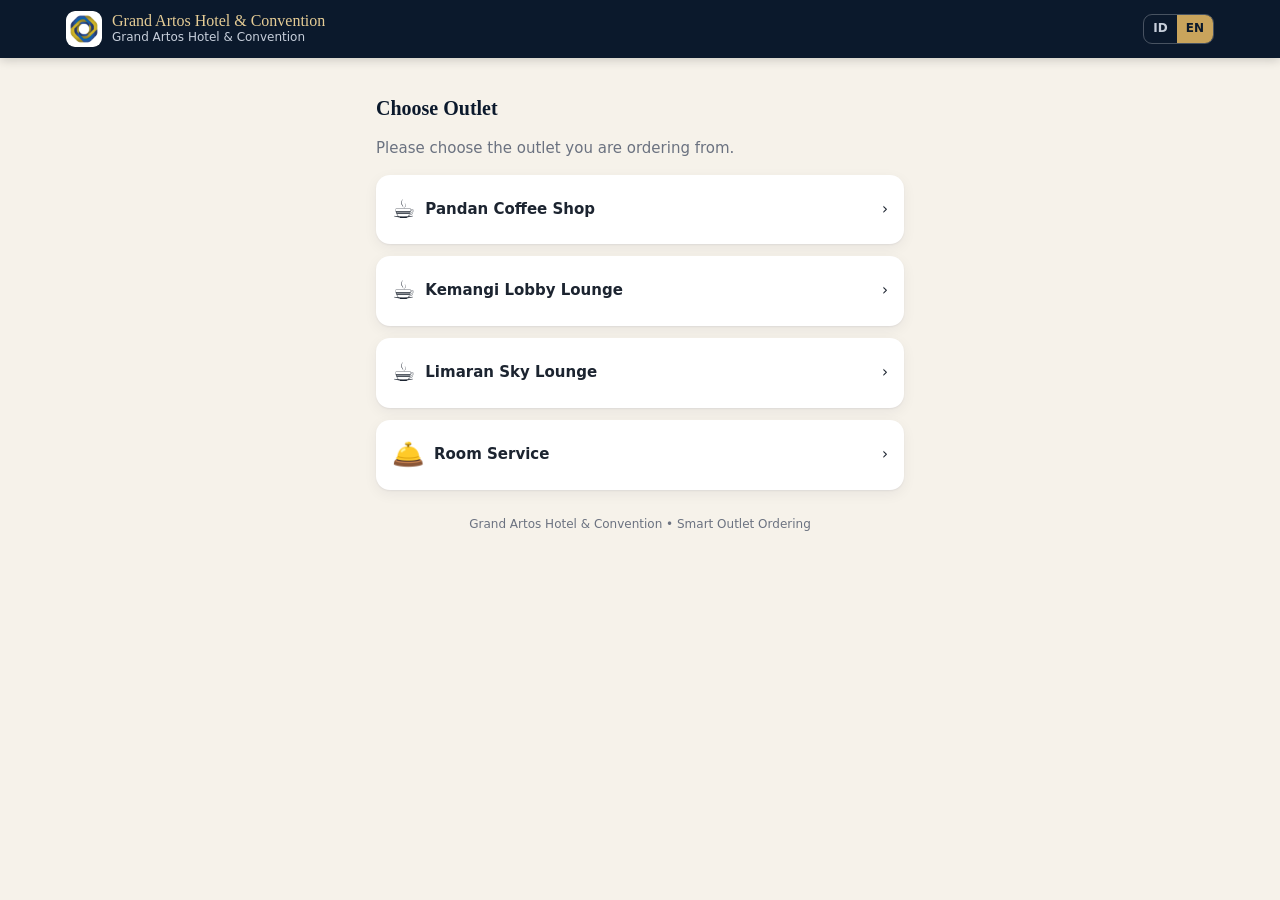
<file: index.html>
<!doctype html>
<html lang="id">
<head>
  <meta charset="utf-8">
  <meta name="viewport" content="width=device-width, initial-scale=1, viewport-fit=cover">
  <meta name="theme-color" content="#0b192c">
  <meta name="description" content="Pesan menu Grand Artos Hotel & Convention langsung dari HP Anda.">
  <meta name="format-detection" content="telephone=no">
  <title>Smart Outlet Ordering — Grand Artos Hotel & Convention</title>
  <link rel="icon" href="assets/icons/favicon.ico?v=2" sizes="any">
  <link rel="icon" type="image/png" sizes="32x32" href="assets/icons/favicon-32.png?v=2">
  <link rel="apple-touch-icon" href="assets/icons/apple-touch-icon.png?v=2">
  <link rel="stylesheet" href="assets/css/app.css?v=1.2.3">
</head>
<body>
  <noscript>
    <div style="padding:24px;text-align:center">Aktifkan JavaScript untuk memesan. / Please enable JavaScript to order.</div>
  </noscript>

  <div id="app">
    <div class="guest-hero"><div class="container"><div class="skeleton" style="height:22px;width:60%"></div></div></div>
    <div class="container" style="padding-top:16px">
      <div class="skeleton" style="height:96px;margin-bottom:12px"></div>
      <div class="skeleton" style="height:96px;margin-bottom:12px"></div>
      <div class="skeleton" style="height:96px"></div>
    </div>
  </div>

  <footer class="public-footer" id="publicFooter">Grand Artos Hotel &amp; Convention • Smart Outlet Ordering</footer>

  <div id="modalRoot"></div>
  <div class="toast-wrap" id="toastRoot" aria-live="polite"></div>

  <script src="assets/js/guest.js?v=1.2.3" defer></script>
</body>
</html>
</file>
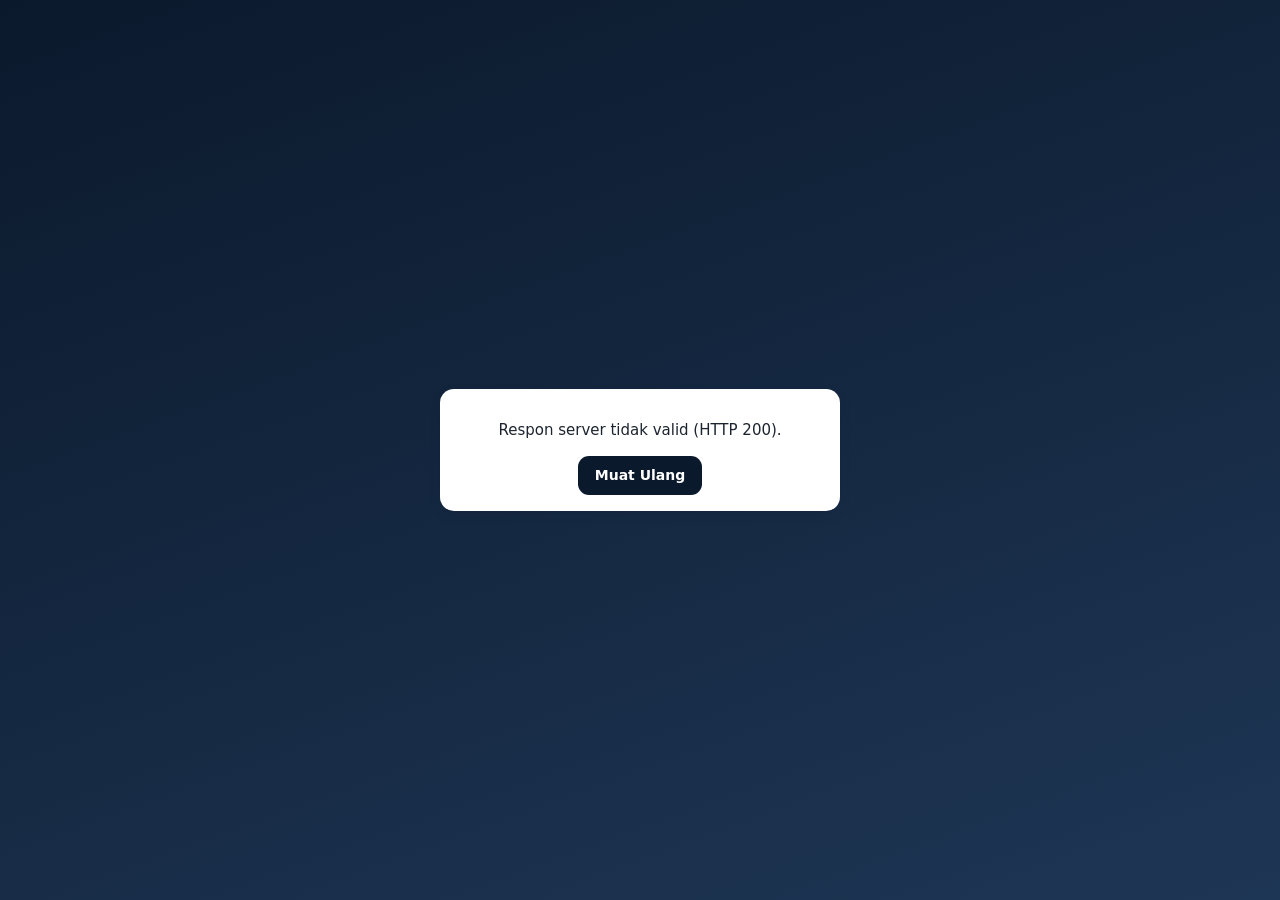
<file: staff.html>
<!doctype html>
<html lang="id">
<head>
  <meta charset="utf-8">
  <meta name="viewport" content="width=device-width, initial-scale=1, viewport-fit=cover">
  <meta name="robots" content="noindex, nofollow">
  <meta name="theme-color" content="#0b192c">
  <meta name="mobile-web-app-capable" content="yes">
  <meta name="apple-mobile-web-app-capable" content="yes">
  <meta name="apple-mobile-web-app-status-bar-style" content="black-translucent">
  <meta name="apple-mobile-web-app-title" content="GAHC Kasir">
  <title>GAHC Smart Order — Monitor Kasir</title>
  <link rel="manifest" href="manifest-staff.json">
  <link rel="icon" href="assets/icons/favicon.ico?v=2" sizes="any">
  <link rel="icon" type="image/png" sizes="32x32" href="assets/icons/favicon-32.png?v=2">
  <link rel="apple-touch-icon" href="assets/icons/apple-touch-icon.png?v=2">
  <link rel="stylesheet" href="assets/css/app.css?v=1.2.3">
</head>
<body>
  <noscript><div style="padding:24px;text-align:center">Aktifkan JavaScript untuk membuka dashboard.</div></noscript>
  <div id="app">
    <div class="login-wrap"><div class="spinner" style="color:#fff;width:28px;height:28px"></div></div>
  </div>
  <div id="modalRoot"></div>
  <div class="toast-wrap" id="toastRoot" aria-live="polite"></div>
  <div id="printArea"></div>
  <script src="assets/js/staff.js?v=1.2.3" defer></script>
</body>
</html>
</file>
<file: assets/css/app.css>
/* =====================================================================
   GAHC Smart Outlet Ordering — Stylesheet (tanpa dependency eksternal)
   ===================================================================== */
:root {
  --navy: #0b192c;
  --navy-2: #13263f;
  --navy-3: #1e3655;
  --gold: #c9a45c;
  --gold-2: #e5cc95;
  --cream: #f6f2ea;
  --paper: #ffffff;
  --ink: #1c2430;
  --muted: #6b7280;
  --line: #e7e1d6;
  --red: #c0262d;
  --red-bg: #fdecec;
  --amber: #b26a00;
  --amber-bg: #fff4dc;
  --blue: #1d4ed8;
  --blue-bg: #e7efff;
  --green: #15803d;
  --green-bg: #e6f6ec;
  --grey-bg: #eef0f3;
  --radius: 14px;
  --shadow: 0 1px 2px rgba(11, 25, 44, .06), 0 4px 14px rgba(11, 25, 44, .06);
  --serif: Georgia, "Times New Roman", serif;
  --sans: system-ui, -apple-system, "Segoe UI", Roboto, "Helvetica Neue", Arial, sans-serif;
  --safe-bottom: env(safe-area-inset-bottom, 0px);
}
* { box-sizing: border-box; }
html { -webkit-text-size-adjust: 100%; }
body {
  margin: 0; font-family: var(--sans); font-size: 15px; line-height: 1.45;
  color: var(--ink); background: var(--cream); -webkit-font-smoothing: antialiased;
}
img { max-width: 100%; display: block; }
button, input, select, textarea { font: inherit; color: inherit; }
button { cursor: pointer; }
[hidden] { display: none !important; }
a { color: var(--navy-3); }
.sr-only { position: absolute; width: 1px; height: 1px; overflow: hidden; clip: rect(0 0 0 0); }

/* ---------- Layout ---------- */
.container { width: 100%; max-width: 1180px; margin: 0 auto; padding: 0 16px; }
.narrow { max-width: 560px; }
.stack > * + * { margin-top: 12px; }
.row { display: flex; gap: 10px; align-items: center; }
.row.wrap { flex-wrap: wrap; }
.spacer { flex: 1; }
.grid { display: grid; gap: 14px; }
.grid-2 { grid-template-columns: repeat(2, minmax(0, 1fr)); }
.grid-3 { grid-template-columns: repeat(3, minmax(0, 1fr)); }
.grid-4 { grid-template-columns: repeat(4, minmax(0, 1fr)); }
@media (max-width: 900px) { .grid-4 { grid-template-columns: repeat(2, minmax(0, 1fr)); } .grid-3 { grid-template-columns: repeat(2, minmax(0, 1fr)); } }
@media (max-width: 560px) { .grid-2, .grid-3 { grid-template-columns: 1fr; } }
.muted { color: var(--muted); }
.small { font-size: 13px; }
.tiny { font-size: 12px; }
.bold { font-weight: 700; }
.right { text-align: right; }
.center { text-align: center; }
.nowrap { white-space: nowrap; }
.mt-0 { margin-top: 0; }

/* ---------- Header ---------- */
.app-header {
  background: var(--navy); color: #fff; position: sticky; top: 0; z-index: 40;
  box-shadow: 0 2px 10px rgba(0, 0, 0, .18);
}
.app-header .bar { display: flex; align-items: center; gap: 10px; min-height: 58px; padding: 8px 0; }
.brand { display: flex; align-items: center; gap: 10px; min-width: 0; }
.brand img { width: 36px; height: 36px; border-radius: 9px; flex: none; }
.brand .t1 { font-family: var(--serif); font-size: 16px; color: var(--gold-2); line-height: 1.1; white-space: nowrap; overflow: hidden; text-overflow: ellipsis; }
.brand .t2 { font-size: 12px; color: #c7cfdb; white-space: nowrap; overflow: hidden; text-overflow: ellipsis; }
.brand-text { min-width: 0; }
.tabs { display: flex; gap: 4px; overflow-x: auto; scrollbar-width: none; }
.tabs::-webkit-scrollbar { display: none; }
.tab {
  border: 0; background: transparent; color: #c7cfdb; padding: 12px 14px; font-weight: 600; font-size: 14px;
  border-bottom: 3px solid transparent; white-space: nowrap;
}
.tab.active { color: #fff; border-bottom-color: var(--gold); }
.tab .count { display: inline-block; min-width: 20px; padding: 0 6px; margin-left: 4px; border-radius: 10px; background: var(--red); color: #fff; font-size: 11px; line-height: 18px; }
.subbar { background: var(--navy-2); }

/* ---------- Buttons ---------- */
.btn {
  display: inline-flex; align-items: center; justify-content: center; gap: 6px; border: 1px solid transparent;
  border-radius: 11px; padding: 10px 16px; font-weight: 700; font-size: 14px; line-height: 1.2;
  background: var(--navy); color: #fff; text-decoration: none; transition: transform .05s, opacity .15s, background .15s;
  -webkit-tap-highlight-color: transparent; user-select: none;
}
.btn:active { transform: scale(.98); }
.btn:disabled, .btn.is-loading { opacity: .55; cursor: not-allowed; }
.btn.gold { background: var(--gold); color: var(--navy); }
.btn.ghost { background: transparent; color: var(--navy); border-color: var(--line); }
.btn.light { background: rgba(255, 255, 255, .1); color: #fff; border-color: rgba(255, 255, 255, .18); }
.btn.red { background: var(--red); }
.btn.green { background: var(--green); }
.btn.blue { background: var(--blue); }
.btn.block { width: 100%; }
.btn.lg { padding: 14px 18px; font-size: 16px; border-radius: 13px; }
.btn.sm { padding: 7px 11px; font-size: 13px; border-radius: 9px; }
.btn.xs { padding: 5px 9px; font-size: 12px; border-radius: 8px; }
.icon-btn { border: 0; background: transparent; padding: 6px; border-radius: 8px; line-height: 0; color: inherit; }
.spinner { width: 16px; height: 16px; border: 2px solid currentColor; border-right-color: transparent; border-radius: 50%; animation: spin .7s linear infinite; display: inline-block; }
@keyframes spin { to { transform: rotate(360deg); } }

/* ---------- Forms ---------- */
.field { display: block; }
.field > span, .label { display: block; font-size: 13px; font-weight: 700; margin-bottom: 5px; color: #344054; }
.input, select.input, textarea.input {
  width: 100%; padding: 11px 12px; border: 1px solid #d5d0c6; border-radius: 11px; background: #fff; font-size: 16px; /* 16px: cegah auto-zoom iOS */
  outline: none; transition: border-color .15s, box-shadow .15s;
}
.input:focus { border-color: var(--gold); box-shadow: 0 0 0 3px rgba(201, 164, 92, .22); }
textarea.input { min-height: 72px; resize: vertical; }
.input.sm { padding: 7px 10px; font-size: 14px; border-radius: 9px; }
.hint { font-size: 12px; color: var(--muted); margin-top: 4px; }
.error-text { color: var(--red); font-size: 13px; margin-top: 6px; }
.check { display: flex; gap: 8px; align-items: center; font-size: 14px; }
.check input { width: 18px; height: 18px; accent-color: var(--navy); }
.seg { display: inline-flex; background: var(--grey-bg); padding: 3px; border-radius: 11px; gap: 3px; }
.seg button { border: 0; background: transparent; padding: 7px 12px; border-radius: 9px; font-weight: 700; font-size: 13px; color: var(--muted); }
.seg button.active { background: #fff; color: var(--navy); box-shadow: 0 1px 2px rgba(0, 0, 0, .1); }

/* ---------- Cards ---------- */
.card { background: var(--paper); border-radius: var(--radius); box-shadow: var(--shadow); padding: 16px; }
.card.flat { box-shadow: none; border: 1px solid var(--line); }
.card h2, .card h3 { margin: 0 0 10px; }
.section-title { font-family: var(--serif); color: var(--navy); font-size: 20px; margin: 18px 0 10px; }

/* ---------- Badges & chips ---------- */
.badge { display: inline-flex; align-items: center; gap: 4px; padding: 3px 9px; border-radius: 999px; font-size: 12px; font-weight: 700; white-space: nowrap; }
.badge.red { background: var(--red-bg); color: var(--red); }
.badge.amber { background: var(--amber-bg); color: var(--amber); }
.badge.blue { background: var(--blue-bg); color: var(--blue); }
.badge.green { background: var(--green-bg); color: var(--green); }
.badge.grey { background: var(--grey-bg); color: #4b5563; }
.badge.gold { background: rgba(201, 164, 92, .18); color: #8a6a26; }
.badge.solid-red { background: var(--red); color: #fff; }
.blink { animation: blink 1s steps(2, start) infinite; }
@keyframes blink { to { visibility: hidden; } }
.pulse { animation: pulse 1.4s ease-in-out infinite; }
@keyframes pulse { 0%, 100% { box-shadow: 0 0 0 0 rgba(192, 38, 45, .45); } 50% { box-shadow: 0 0 0 8px rgba(192, 38, 45, 0); } }
.chips { display: flex; gap: 8px; overflow-x: auto; padding: 2px 0 6px; scrollbar-width: none; }
.chips::-webkit-scrollbar { display: none; }
.chip {
  border: 1px solid var(--line); background: #fff; padding: 8px 14px; border-radius: 999px; font-weight: 600; font-size: 13px;
  white-space: nowrap; color: #374151;
}
.chip.active { background: var(--navy); color: #fff; border-color: var(--navy); }

/* ---------- Modal ---------- */
.modal-backdrop {
  position: fixed; inset: 0; background: rgba(8, 15, 26, .55); z-index: 100; display: flex; align-items: center; justify-content: center;
  padding: 16px; animation: fade .15s ease-out;
}
.modal {
  background: #fff; border-radius: 18px; width: 100%; max-width: 520px; max-height: calc(100vh - 32px); max-height: calc(100dvh - 32px);
  display: flex; flex-direction: column; box-shadow: 0 20px 60px rgba(0, 0, 0, .3); animation: pop .18s ease-out;
}
.modal.wide { max-width: 760px; }
.modal-head { padding: 16px 18px 10px; display: flex; align-items: flex-start; gap: 10px; border-bottom: 1px solid var(--line); }
.modal-head h3 { margin: 0; font-size: 18px; flex: 1; color: var(--navy); }
.modal-body { padding: 16px 18px; overflow-y: auto; -webkit-overflow-scrolling: touch; }
.modal-foot { padding: 12px 18px 16px; display: flex; gap: 10px; justify-content: flex-end; border-top: 1px solid var(--line); flex-wrap: wrap; }
.modal-foot .btn { flex: 1 1 auto; }
@media (max-width: 560px) {
  .modal-backdrop.sheet { align-items: flex-end; padding: 0; }
  .modal-backdrop.sheet .modal { border-radius: 18px 18px 0 0; max-height: 92vh; max-height: 92dvh; padding-bottom: var(--safe-bottom); animation: up .2s ease-out; }
}
@keyframes fade { from { opacity: 0; } }
@keyframes pop { from { transform: scale(.96); opacity: 0; } }
@keyframes up { from { transform: translateY(40px); opacity: 0; } }

/* ---------- Toast ---------- */
.toast-wrap { position: fixed; left: 0; right: 0; bottom: calc(20px + var(--safe-bottom)); z-index: 200; display: flex; flex-direction: column; align-items: center; gap: 8px; pointer-events: none; padding: 0 16px; }
.toast { background: var(--navy); color: #fff; padding: 12px 16px; border-radius: 12px; box-shadow: 0 8px 24px rgba(0, 0, 0, .25); font-size: 14px; max-width: 480px; animation: up .2s ease-out; pointer-events: auto; }
.toast.ok { background: var(--green); }
.toast.err { background: var(--red); }

/* ---------- Tables ---------- */
.table-wrap { overflow-x: auto; -webkit-overflow-scrolling: touch; border-radius: var(--radius); background: #fff; box-shadow: var(--shadow); }
table.table { width: 100%; border-collapse: collapse; font-size: 14px; }
.table th { text-align: left; background: #faf7f1; color: #4b5563; font-size: 12px; text-transform: uppercase; letter-spacing: .03em; padding: 10px 12px; border-bottom: 1px solid var(--line); white-space: nowrap; }
.table td { padding: 10px 12px; border-bottom: 1px solid #f1ede5; vertical-align: top; }
.table tr:last-child td { border-bottom: 0; }

/* ---------- Footer ---------- */
.public-footer { text-align: center; color: var(--muted); font-size: 12px; padding: 26px 16px calc(110px + var(--safe-bottom)); }

/* ---------- Empty / loader ---------- */
.empty { text-align: center; padding: 40px 16px; color: var(--muted); }
.empty .big { font-size: 40px; margin-bottom: 6px; }
.skeleton { background: linear-gradient(90deg, #eee 25%, #f6f6f6 37%, #eee 63%); background-size: 400% 100%; animation: sk 1.2s ease infinite; border-radius: 10px; }
@keyframes sk { 0% { background-position: 100% 50%; } 100% { background-position: 0 50%; } }

/* =====================================================================
   GUEST (index.html)
   ===================================================================== */
.guest-hero { background: linear-gradient(160deg, var(--navy) 0%, var(--navy-3) 100%); color: #fff; padding: 26px 0 30px; }
.guest-hero h1 { font-family: var(--serif); font-weight: 400; font-size: 26px; margin: 4px 0 2px; color: var(--gold-2); }
.guest-hero p { margin: 0; color: #c7cfdb; }
.lang-toggle { display: inline-flex; border: 1px solid rgba(255, 255, 255, .25); border-radius: 9px; overflow: hidden; flex: none; }
.lang-toggle button { border: 0; background: transparent; color: #c7cfdb; padding: 5px 9px; font-size: 12px; font-weight: 800; }
.lang-toggle button.active { background: var(--gold); color: var(--navy); }
.guest-chip {
  display: inline-flex; align-items: center; gap: 5px; border: 1px solid rgba(255, 255, 255, .22); background: rgba(255, 255, 255, .08);
  color: #fff; border-radius: 999px; padding: 4px 10px; font-size: 12px; font-weight: 700; white-space: nowrap;
}
button.guest-chip:hover { background: rgba(255, 255, 255, .15); }
.closed-banner { background: var(--amber-bg); color: #7a4a00; border: 1px solid #f3d9a4; border-radius: 12px; padding: 12px 14px; font-size: 14px; margin-top: 14px; }
.type-choice { display: grid; grid-template-columns: 1fr 1fr; gap: 12px; margin-top: 8px; }
.type-choice button {
  border: 2px solid var(--line); background: #fff; border-radius: 16px; padding: 28px 10px; font-weight: 800; font-size: 18px;
  letter-spacing: .04em; color: var(--navy); display: flex; flex-direction: column; align-items: center; gap: 10px;
}
.type-choice button .ico { font-size: 34px; }
.type-choice button:hover, .type-choice button:focus-visible { border-color: var(--gold); }
.menu-toolbar { position: sticky; top: 58px; z-index: 30; background: var(--cream); padding: 12px 0 4px; }
.search { position: relative; }
.search input { padding-left: 38px; }
.search .ico { position: absolute; left: 12px; top: 50%; transform: translateY(-50%); color: var(--muted); }
.menu-grid { display: grid; grid-template-columns: repeat(auto-fill, minmax(300px, 1fr)); gap: 12px; }
.menu-card { display: flex; gap: 12px; background: #fff; border-radius: var(--radius); padding: 12px; box-shadow: var(--shadow); }
.menu-card .thumb { width: 92px; height: 92px; flex: none; border-radius: 11px; object-fit: cover; background: #efe8da; display: flex; align-items: center; justify-content: center; font-size: 30px; overflow: hidden; }
.menu-card .thumb img { width: 100%; height: 100%; object-fit: cover; }
.menu-card .info { flex: 1; min-width: 0; display: flex; flex-direction: column; }
.menu-card .name { font-weight: 700; font-size: 15px; }
.menu-card .desc { font-size: 12.5px; color: var(--muted); margin-top: 2px; display: -webkit-box; -webkit-line-clamp: 2; -webkit-box-orient: vertical; overflow: hidden; }
.menu-card .foot { margin-top: auto; padding-top: 8px; display: flex; align-items: center; justify-content: space-between; gap: 8px; }
.menu-card .price { font-weight: 800; color: var(--navy); }
.menu-card.soldout .thumb, .menu-card.soldout .name, .menu-card.soldout .price { opacity: .5; }
.qty { display: inline-flex; align-items: center; gap: 2px; background: var(--grey-bg); border-radius: 10px; padding: 2px; }
.qty button { width: 32px; height: 32px; border: 0; border-radius: 8px; background: #fff; font-weight: 800; font-size: 18px; line-height: 1; color: var(--navy); }
.qty span { min-width: 28px; text-align: center; font-weight: 800; }
.add-btn { border: 0; background: var(--navy); color: #fff; border-radius: 10px; padding: 8px 14px; font-weight: 800; font-size: 13px; }
.add-btn:disabled { background: #c9cdd3; }
.cat-title { font-family: var(--serif); color: var(--navy); font-size: 18px; margin: 18px 0 8px; }
.cart-bar {
  position: fixed; left: 0; right: 0; bottom: 0; z-index: 50; padding: 10px 16px calc(10px + var(--safe-bottom));
  background: linear-gradient(to top, var(--cream) 70%, rgba(246, 242, 234, 0));
}
.cart-bar .btn { width: 100%; max-width: 560px; margin: 0 auto; display: flex; justify-content: space-between; padding: 14px 18px; border-radius: 14px; box-shadow: 0 8px 24px rgba(11, 25, 44, .3); }
.cart-line { display: flex; gap: 10px; padding: 12px 0; border-bottom: 1px solid var(--line); }
.cart-line:last-child { border-bottom: 0; }
.cart-line .grow { flex: 1; min-width: 0; }
.cart-line .note { margin-top: 6px; }
.summary { background: #faf7f1; border-radius: 12px; padding: 12px 14px; margin-top: 12px; }
.summary .line { display: flex; justify-content: space-between; padding: 3px 0; font-size: 14px; }
.summary .total { font-weight: 800; font-size: 16px; border-top: 1px dashed #d8cfbd; margin-top: 6px; padding-top: 8px; color: var(--navy); }
.order-card { background: #fff; border-radius: var(--radius); box-shadow: var(--shadow); padding: 14px; }
.order-card + .order-card { margin-top: 12px; }
.status-steps { display: flex; gap: 6px; margin: 10px 0 4px; }
.status-steps i { flex: 1; height: 5px; border-radius: 3px; background: #e5e7eb; }
.status-steps i.on { background: var(--gold); }
.success-ico { width: 64px; height: 64px; border-radius: 50%; background: var(--green-bg); color: var(--green); font-size: 34px; display: flex; align-items: center; justify-content: center; margin: 4px auto 12px; }

/* =====================================================================
   STAFF (staff.html)
   ===================================================================== */
.login-wrap { min-height: 100vh; min-height: 100dvh; display: flex; align-items: center; justify-content: center; padding: 24px 16px; background: linear-gradient(160deg, var(--navy), var(--navy-3)); }
.login-card { width: 100%; max-width: 400px; }
.login-card .logo { width: 64px; height: 64px; border-radius: 16px; margin: 0 auto 10px; }
.staff-actions { display: flex; gap: 6px; align-items: center; flex-wrap: wrap; justify-content: flex-end; }
.kpi { padding: 14px; border-radius: var(--radius); background: #fff; box-shadow: var(--shadow); border-left: 5px solid var(--line); }
.kpi .v { font-size: 26px; font-weight: 800; color: var(--navy); line-height: 1.15; margin-top: 2px; }
.kpi .l { font-size: 12px; color: var(--muted); font-weight: 700; text-transform: uppercase; letter-spacing: .03em; }
.kpi.red { border-left-color: var(--red); } .kpi.blue { border-left-color: var(--blue); } .kpi.green { border-left-color: var(--green); } .kpi.gold { border-left-color: var(--gold); }
.orders-grid { display: grid; grid-template-columns: repeat(auto-fill, minmax(320px, 1fr)); gap: 14px; align-items: start; }
@media (max-width: 400px) { .orders-grid { grid-template-columns: 1fr; } }
.ocard { background: #fff; border-radius: var(--radius); box-shadow: var(--shadow); overflow: hidden; border-top: 5px solid var(--line); }
.ocard.s-NEW { border-top-color: var(--red); }
.ocard.s-VHP_INPUTTED { border-top-color: var(--blue); }
.ocard.s-COMPLETED { border-top-color: var(--green); }
.ocard.s-CANCELLED { border-top-color: #9ca3af; opacity: .8; }
.ocard .head { padding: 12px 14px 8px; display: flex; gap: 8px; align-items: flex-start; }
.ocard .code { font-weight: 800; font-size: 17px; color: var(--navy); letter-spacing: .02em; }
.ocard .body { padding: 0 14px 10px; }
.ocard .items { margin: 8px 0; padding: 8px 10px; background: #faf7f1; border-radius: 10px; }
.ocard .item { display: flex; gap: 8px; padding: 3px 0; font-size: 14px; }
.ocard .item .q { font-weight: 800; min-width: 30px; color: var(--navy); }
.ocard .item .n { flex: 1; }
.ocard .inote { font-size: 12.5px; color: var(--amber); font-style: italic; }
.ocard .gnote { font-size: 13px; background: var(--amber-bg); color: #7a4a00; border-radius: 9px; padding: 7px 9px; margin-top: 6px; }
.ocard .actions { display: flex; gap: 8px; padding: 10px 14px 14px; border-top: 1px solid #f1ede5; }
.ocard .actions .btn { flex: 1; }
.ocard.highlight { outline: 3px solid var(--gold); outline-offset: 2px; }
.filters { display: flex; gap: 10px; flex-wrap: wrap; align-items: center; margin: 14px 0; }
.filters .input { width: auto; min-width: 150px; }
.sound-off { background: var(--amber) !important; color: #fff !important; }
.alert-modal .modal { border: 4px solid var(--red); }
.alert-modal .modal-head { background: var(--red); color: #fff; border-radius: 13px 13px 0 0; }
.alert-modal .modal-head h3 { color: #fff; }
.thumb-sm { width: 44px; height: 44px; border-radius: 9px; object-fit: cover; background: #efe8da; display: flex; align-items: center; justify-content: center; }
.switch { position: relative; display: inline-block; width: 44px; height: 26px; flex: none; }
.switch input { opacity: 0; width: 0; height: 0; }
.switch .sl { position: absolute; inset: 0; background: #cbd0d8; border-radius: 26px; transition: .2s; cursor: pointer; }
.switch .sl::before { content: ""; position: absolute; height: 20px; width: 20px; left: 3px; top: 3px; background: #fff; border-radius: 50%; transition: .2s; box-shadow: 0 1px 2px rgba(0, 0, 0, .2); }
.switch input:checked + .sl { background: var(--green); }
.switch input:checked + .sl::before { transform: translateX(18px); }
.switch.red input:checked + .sl { background: var(--red); }
.outlet-row { display: grid; grid-template-columns: 24px 1fr 160px; gap: 10px; align-items: center; padding: 8px 0; border-bottom: 1px solid #f1ede5; }
.outlet-row:last-child { border-bottom: 0; }
@media (max-width: 480px) { .outlet-row { grid-template-columns: 24px 1fr; } .outlet-row .input { grid-column: 2; } }
.preview-img { width: 100%; max-width: 220px; aspect-ratio: 1; object-fit: cover; border-radius: 12px; background: #efe8da; }
.ios-guide { background: var(--blue-bg); color: #1e3a8a; border-radius: 12px; padding: 12px 14px; font-size: 14px; }
.banner { padding: 10px 14px; border-radius: 12px; font-size: 14px; margin-top: 12px; }
.banner.warn { background: var(--amber-bg); color: #7a4a00; }
.banner.info { background: var(--blue-bg); color: #1e3a8a; }

/* ---------- QR Tent Card ---------- */
.qr-stage { display: flex; justify-content: center; padding: 16px; background: #e9e4d9; border-radius: var(--radius); overflow: auto; }
.tent { width: 100mm; background: #fff; color: var(--navy); box-shadow: 0 6px 24px rgba(0, 0, 0, .15); }
.tent-panel { height: 140mm; padding: 9mm 8mm; display: flex; flex-direction: column; align-items: center; text-align: center; border: 1px solid #eee; position: relative; }
.tent-panel.flip { transform: rotate(180deg); }
.tent-panel .t-logo { height: 15mm; max-width: 60mm; object-fit: contain; margin-bottom: 5mm; }
.tent-panel .t-hotel { font-family: var(--serif); font-size: 13pt; line-height: 1.35; color: #8a6a26; letter-spacing: .04em; margin-bottom: 2.5mm; }
.tent-panel .t-outlet { font-family: var(--serif); font-size: 20pt; margin: 0 0 4mm; line-height: 1.2; }
.tent-panel .t-badge { display: inline-block; background: var(--navy); color: var(--gold-2); border-radius: 999px; padding: 1.2mm 4mm; font-size: 9pt; font-weight: 700; letter-spacing: .06em; text-transform: uppercase; }
.tent-panel canvas { width: 56mm; height: 56mm; margin: 5mm 0 4mm; image-rendering: pixelated; }
.tent-panel .t-foot { font-size: 9pt; color: #4b5563; max-width: 78mm; }
.tent-panel .t-line { width: 30mm; height: 1px; background: var(--gold); margin: 3mm auto; }

/* ---------- Laporan ---------- */
.rcard { padding: 14px; }
.table tfoot td { border-top: 2px solid var(--line); background: #faf7f1; }
.meter { height: 8px; background: var(--grey-bg); border-radius: 4px; overflow: hidden; margin: 4px 0 2px; }
.meter span { display: block; height: 100%; background: var(--navy); border-radius: 4px; }
.vbars { display: flex; align-items: stretch; gap: 2px; height: 180px; padding-top: 6px; }
.vbar { flex: 1 1 0; min-width: 0; display: flex; flex-direction: column; cursor: default; }
.vbar-track { flex: 1; display: flex; align-items: flex-end; border-bottom: 1px solid var(--line); }
.vbar-fill { width: 100%; max-width: 36px; margin: 0 auto; background: var(--navy); border-radius: 4px 4px 0 0; transition: background .15s; }
.vbar:hover .vbar-fill { background: var(--gold); }
.vbar-l { font-size: 10px; color: var(--muted); text-align: center; white-space: nowrap; overflow: hidden; padding-top: 3px; }
.report-print { font-family: Arial, Helvetica, sans-serif; font-size: 9.5pt; color: #111; }
.report-print h1 { font-size: 15pt; margin: 2px 0 4px; }
.report-print h3 { font-size: 11pt; margin: 12px 0 4px; border-bottom: 1.5px solid #0b192c; padding-bottom: 2px; break-after: avoid; }
.report-print table { width: 100%; border-collapse: collapse; }
.report-print th, .report-print td { border: 1px solid #ccc; padding: 3px 5px; text-align: left; }
.report-print th { background: #eee; font-size: 8.5pt; }
.report-print tr { break-inside: avoid; }
.report-print .r { text-align: right; white-space: nowrap; }
.report-print .tot td { font-weight: 700; background: #f4f4f4; }
.rp-head { display: flex; justify-content: space-between; gap: 10px; border-bottom: 3px solid #c9a45c; padding-bottom: 6px; }
.rp-brand { font-size: 9pt; letter-spacing: .08em; text-transform: uppercase; color: #8a6a26; font-weight: 700; }
.rp-meta { text-align: right; font-size: 8.5pt; color: #555; }
.rp-kpi { display: grid; grid-template-columns: repeat(4, 1fr); gap: 4px; margin-top: 8px; }
.rp-kpi div { border: 1px solid #ccc; padding: 4px 6px; }
.rp-kpi span { display: block; font-size: 8pt; color: #555; }
.rp-kpi b { font-size: 10.5pt; }
.rp-sign { display: grid; grid-template-columns: repeat(3, 1fr); gap: 10px; margin-top: 22px; text-align: center; break-inside: avoid; }

@media print {
  @page { size: A4 portrait; margin: 10mm; }
  body { background: #fff !important; }
  body > *:not(#printArea) { display: none !important; }
  #printArea { display: block !important; }
  #printArea .tent { box-shadow: none; margin: 0 auto; }
  #printArea .tent-panel { border: 1px dashed #bbb; }
}
#printArea { display: none; }
</file>
